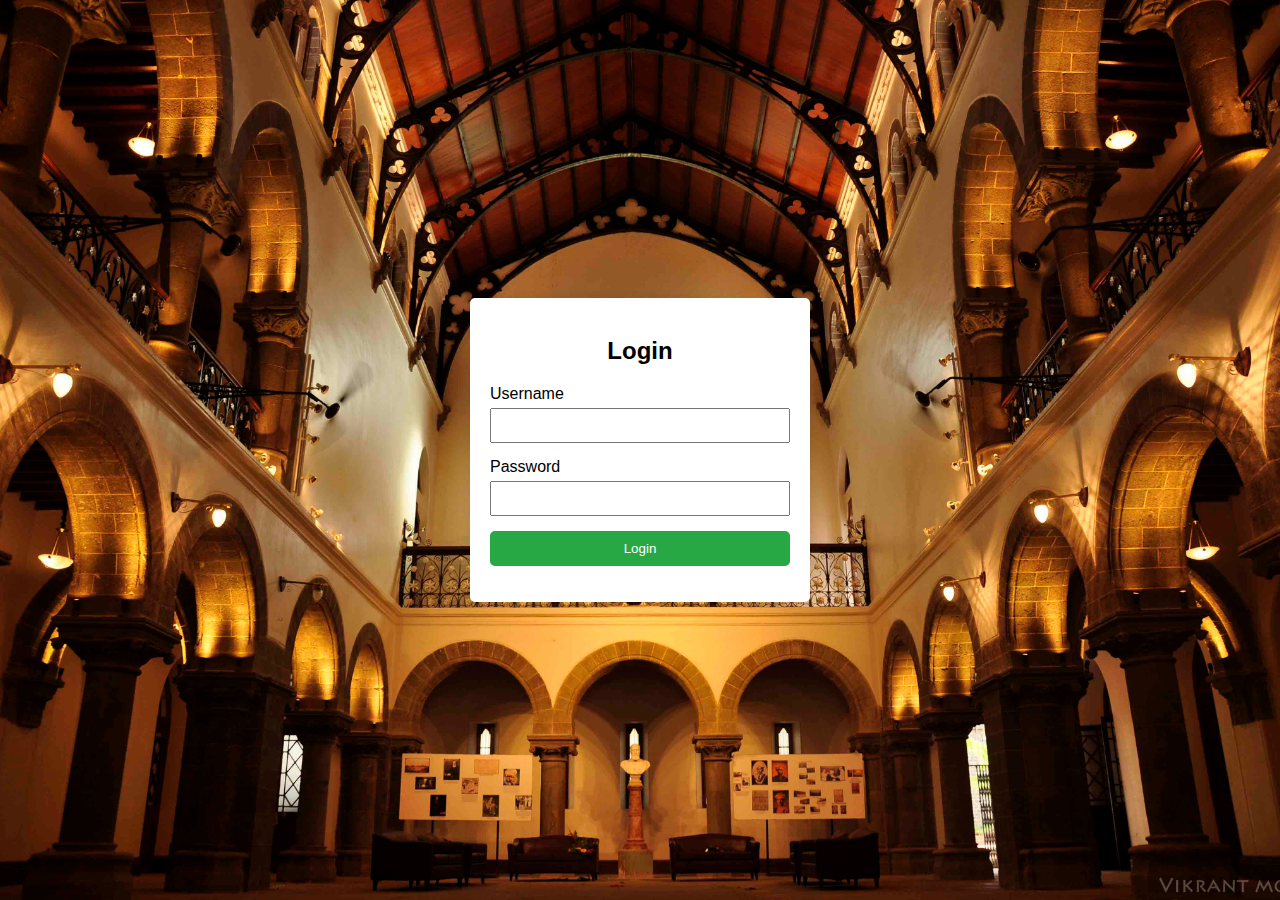
<file: frontend/index.html>
<!DOCTYPE html>
<html lang="en">
<head>
    <meta charset="UTF-8">
    <meta name="viewport" content="width=device-width, initial-scale=1.0">
    <title>Login Page</title>
    <link rel="stylesheet" href="index.css">
</head>
<body>
    <div class="container">
        <h2>Login</h2>
        <form id="loginForm" onsubmit="return validateForm()">
            <div class="input-group">
                <label for="username">Username</label>
                <input type="text" id="username" required>
            </div>
            <div class="input-group">
                <label for="password">Password</label>
                <input type="password" id="password" required>
            </div>
            <button type="submit">Login</button>
            <p id="message" class="error-message"></p>
        </form>
    </div>
    <script src="java.js"></script>
</body>
</html>
</file>
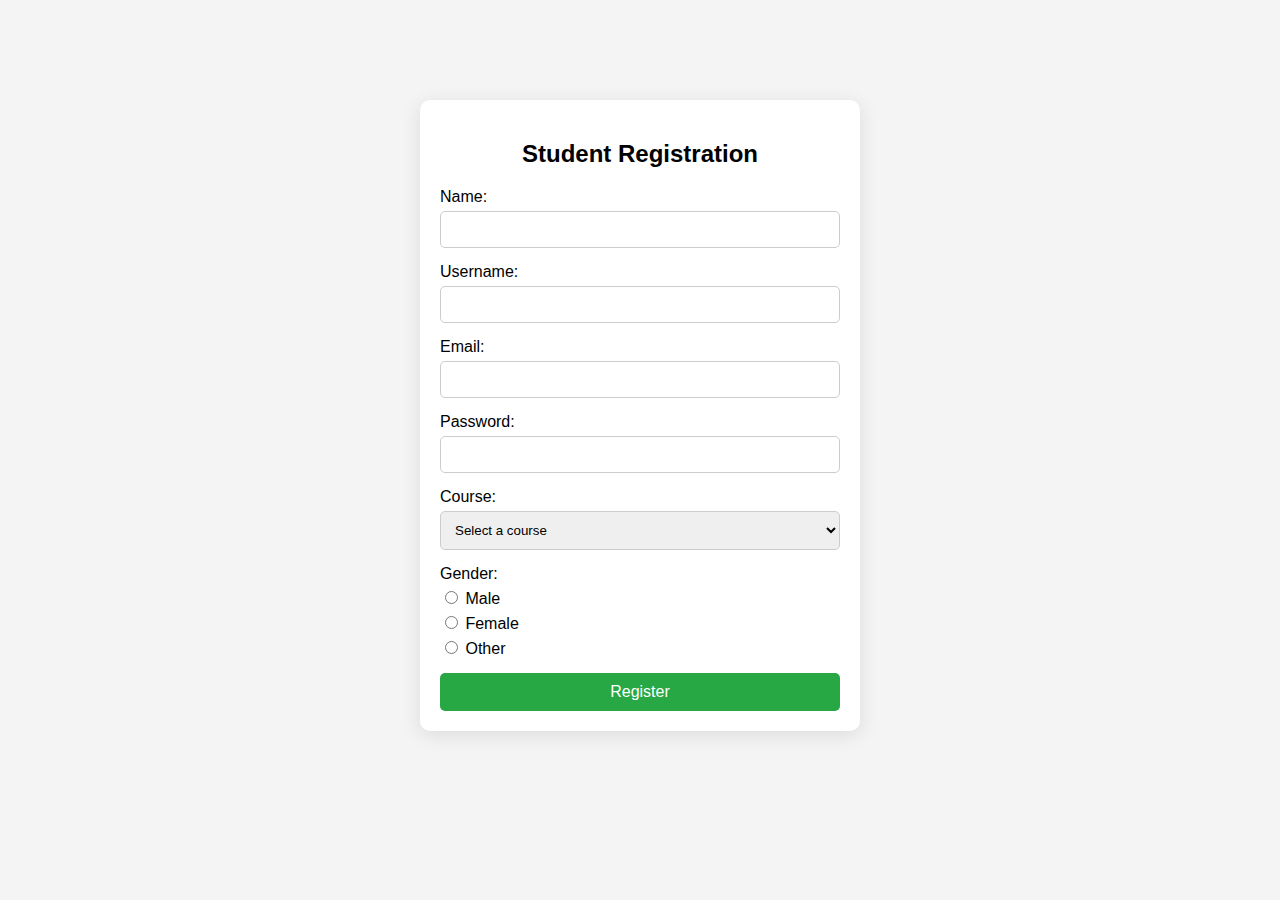
<file: frontend/form/form.html>
<!DOCTYPE html>
<html lang="en">
<head>
    <meta charset="UTF-8">
    <meta name="viewport" content="width=device-width, initial-scale=1.0">
    <link rel="stylesheet" href="reg.css">
    <title>Student Registration</title>
</head>
<body>
    <div class="container">
        <h2>Student Registration</h2>
        <form action="#" method="POST">
            <div class="input-group">
                <label for="name">Name:</label>
                <input type="text" id="name" name="name" required>
            </div>
            <div class="input-group">
                <label for="username">Username:</label>
                <input type="text" id="username" name="username" required>
            </div>
            <div class="input-group">
                <label for="email">Email:</label>
                <input type="email" id="email" name="email" required>
            </div>
            <div class="input-group">
                <label for="password">Password:</label>
                <input type="password" id="password" name="password" required>
            </div>
            <div class="input-group">
                <label for="course">Course:</label>
                <select id="course" name="course" required>
                    <option value="">Select a course</option>
                    <option value="Computer Science">Computer Science</option>
                    <option value="Information Technology">Information Technology</option>
                    <option value="Electronics">Electronics</option>
                    <option value="Mechanical">Mechanical</option>
                </select>
            </div>
            <div class="input-group">
                <label for="gender">Gender:</label>
                <div>
                    <label>
                        <input type="radio" name="gender" value="male" required> Male
                    </label>
                    <label>
                        <input type="radio" name="gender" value="female" required> Female
                    </label>
                    <label>
                        <input type="radio" name="gender" value="other" required> Other
                    </label>
                </div>
            </div>
            <button type="submit">Register</button>
        </form>
    </div>
</body>
</html>
</file>
<file: frontend/index.css>
body {
    font-family: Arial, sans-serif;
    background-color: #000000;
    background-image: url('coep.jpg');
    background-repeat: no-repeat; 
    background-position: center center;
    background-size: cover;
   
    display: flex;
    justify-content: center;
    align-items: center;
    height: 100vh;
    margin: 0;
}

.container {
    background-color: white;

    padding: 20px;
    border-radius: 5px;
    box-shadow: 0 0 10px rgba(0, 0, 0, 0.1);
    width: 300px;
}

h2 {
    text-align: center;
    margin-bottom: 20px;
}

.input-group {
    margin-bottom: 15px;
}

label {
    display: block;
    margin-bottom: 5px;
}

input {
    width: 100%;
    padding: 8px;
    box-sizing: border-box;
}

button {
    width: 100%;
    padding: 10px;
    background-color: #28a745;
    color: white;
    border: none;
    border-radius: 5px;
    cursor: pointer;
}

button:hover {
    background-color: #218838;
}

.error-message {
    color: red;
    text-align: center;
    margin-top: 10px;
}
</file>
<file: frontend/form/reg.css>
body {
    font-family: Arial, sans-serif;
    background-color: #f4f4f4; /* Light gray background */
    margin: 0; /* Remove default margin */
    padding: 0; /* Remove default padding */
}

.container {
    width: 400px; /* Set container width */
    margin: 100px auto; /* Center the container */
    background-color: white; /* White background for form */
    padding: 20px; /* Padding inside container */
    border-radius: 10px; /* Rounded corners */
    box-shadow: 0 4px 20px rgba(0, 0, 0, 0.1); /* Shadow effect */
}

h2 {
    text-align: center; /* Center the heading */
    margin-bottom: 20px; /* Margin below heading */
}

.input-group {
    margin-bottom: 15px; /* Margin between input groups */
}

label {
    display: block; /* Block display for labels */
    margin-bottom: 5px; /* Margin below labels */
}

input[type="text"],
input[type="email"],
input[type="password"],
select {
    width: 100%; /* Full width for inputs */
    padding: 10px; /* Padding inside inputs */
    border: 1px solid #ccc; /* Border color */
    border-radius: 5px; /* Rounded corners */
    box-sizing: border-box; /* Include padding in total width */
}

button {
    width: 100%; /* Full width for button */
    padding: 10px; /* Padding inside button */
    background-color: #28a745; /* Green background */
    color: white; /* White text */
    border: none; /* No border */
    border-radius: 5px; /* Rounded corners */
    cursor: pointer; /* Pointer cursor on hover */
    font-size: 16px; /* Increase font size */
}

button:hover {
    background-color: #218838; /* Darker green on hover */
}
</file>
